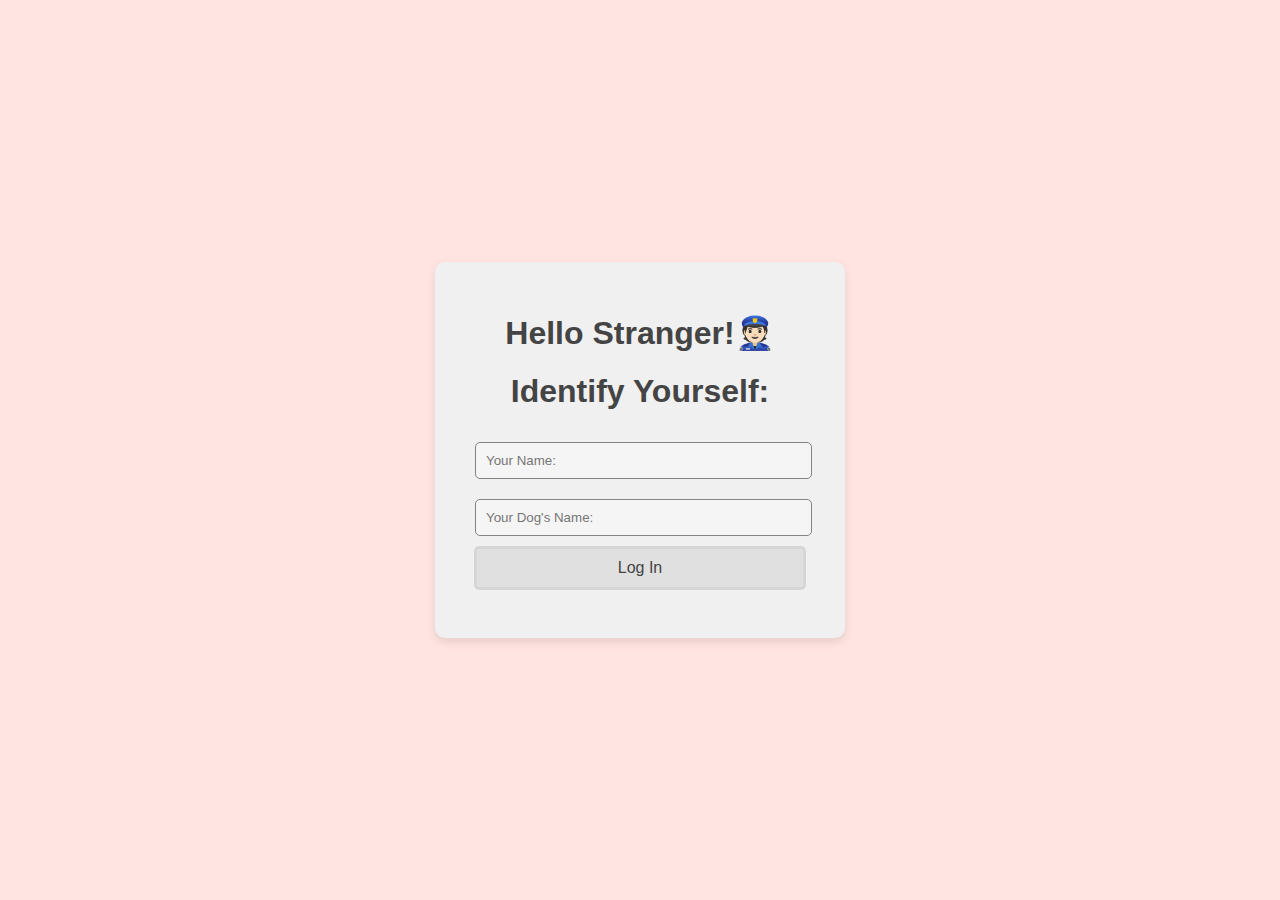
<file: index.html>
<!DOCTYPE html>
<html lang="en">
<head>
    <meta charset="UTF-8">
    <meta name="viewport" content="width=device-width, initial-scale=1.0">
    <title>Login 👮🏻 </title>
    <link rel="stylesheet" href="styles.css">
</head>
<body>
    <div class="container">
        <div class="login-box">
            <h1>Hello Stranger!👮🏻</h1>
           <h1>Identify Yourself:</h1>
            <input type="text" id="username" placeholder="Your Name:">
            <input type="text" id="password" placeholder="Your Dog's Name:">
            <button onclick="validateLogin()">Log In</button>
            <p id="loginMessage"></p>
        </div>
    </div>

    <script src="script.js"></script>
</body>
</html>
</file>
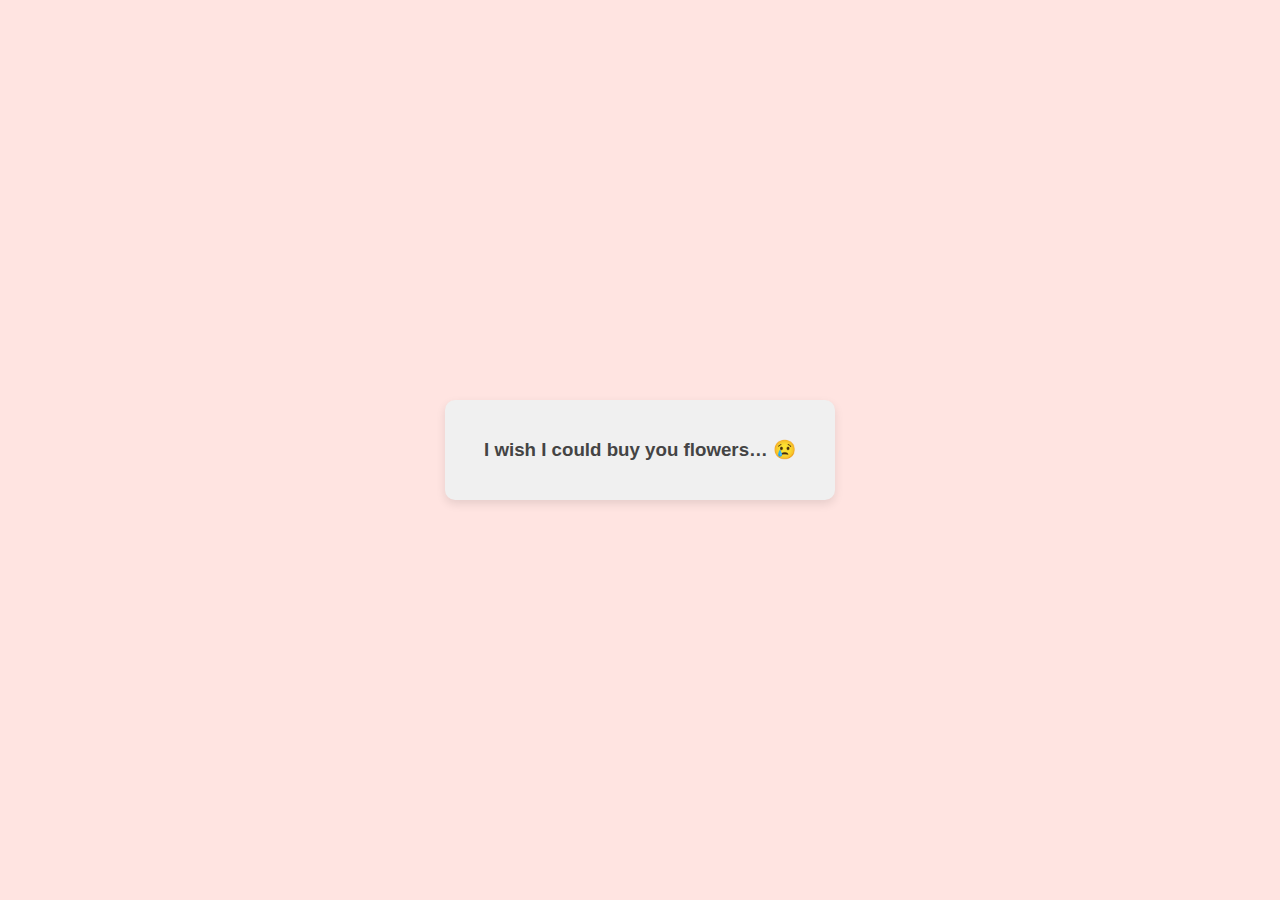
<file: flower.html>
<!DOCTYPE html>
<html lang="en">
<head>
    <meta charset="UTF-8">
    <meta name="viewport" content="width=device-width, initial-scale=1.0">
    <title>Happy Valentine's Day! 🤗</title>
    <link rel="stylesheet" href="styles.css">
    <style>
        .container {
            font-family: Arial, sans-serif;
            text-align: center;
            padding: 20px;
        }
        #pickupInfo {
            text-align: left;
            margin-top: 20px;
            padding-left: 20px;
        }
        #mapsButton {
            margin-top: 20px;
        }
    </style>
</head>
<body>
    <div class="container">
        <h3 id="message1">I wish I could buy you flowers… 😢</h3>
        <h3 id="message2" style="display: none;">Oh wait, I can! 😮💡</h3>
        
        <h3 id="message3" style="display: none;">Ready for a drive? 😎 🚗</h3>

        <div id="pickupInfo" style="display: none;">
            <p>📍 <strong>Location: Spring Garden Flower Shop</strong></p>
            <p>📅 <strong>Date:</strong> 14/02 - 2025</p>
            <p>⏰ <strong>Pickup Time:</strong> 2:00 PM</p>
            <p>📝 <strong>Instructions:</strong>  🐶</p>
        </div>

        <a id="mapsButton" href="https://maps.app.goo.gl/7ALPas94rdM9ft2c8" target="_blank" style="display: none; ">
            <button>Open in Maps</button>
        </a>

        <h4 id="closingMessage" style="display: none;">Hope you like them! 🤗 💐</h4>
    </div>

    <script>

    setTimeout(() => {
 
        document.getElementById("message2").style.display = "block";

        setTimeout(() => {

            document.getElementById("message3").style.display = "block";

            setTimeout(() => {
            
                document.getElementById("message1").style.display = "none";
                document.getElementById("message2").style.display = "none";
                
          
                document.getElementById("pickupInfo").style.display = "block";

                setTimeout(() => {
    
                    document.getElementById("mapsButton").style.display = "block";

                    setTimeout(() => {
          
                        document.getElementById("closingMessage").style.display = "block";
                    }, 3000); 
                }, 3000); 
            }, 3000); 
        }, 4000); 
    }, 3000); 
</script>
</body>
</html>
</file>
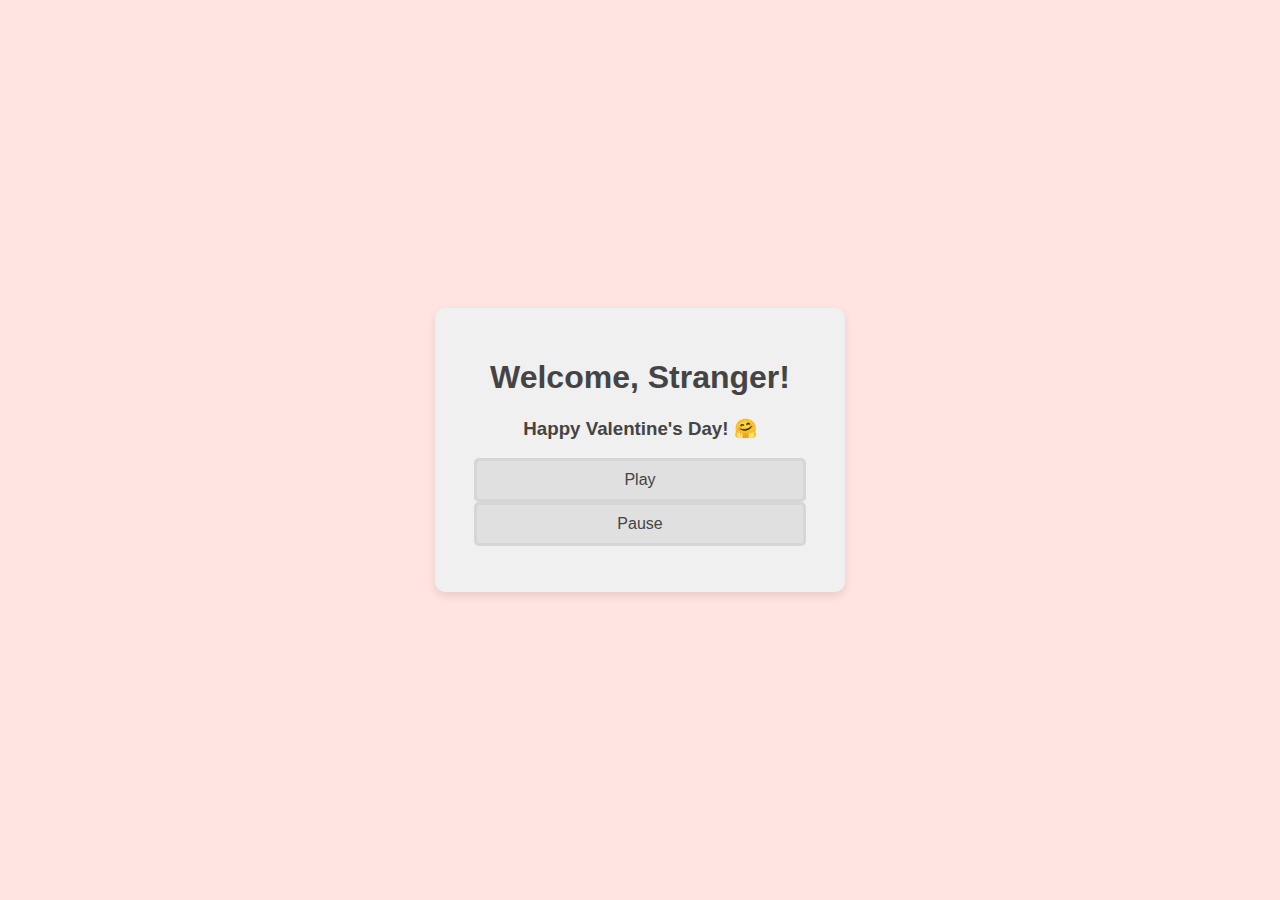
<file: welcome.html>
<!DOCTYPE html>
<html lang="en">
<head>
    <meta charset="UTF-8">
    <meta name="viewport" content="width=device-width, initial-scale=1.0">
    <title>Happy Valentine's Day! 🤗</title>
    <link rel="stylesheet" href="styles.css">
</head>
<body>
    <div class="container">
        <h1 id="welcomeText"></h1>
        <h3 id="valentineMessage">Happy Valentine's Day! 🤗</h3>
        

        <div id="musicSection">
            <button id="playButton" onclick="playMusic()">Play</button>
            <button id="stopButton" onclick="stopMusic()">Pause</button>
            <audio id="song" src="song.mp3"></audio>
        </div>

        <div id="soundOnText" style="display:none;">
            <p>Sound On! 🎶 </p>
        </div>

        <div id="questionSection">
            <p id="ever">Ever wondered... </p>
            <p id="crazy">Why this crazy girl is so into you? 🙈</p>
           
            <button id="yesButton" onclick="handleYes()">Yes</button>
            <button id="noButton" onclick="handleNo()">No</button>
        </div>

        <p id="responseMessage"></p>

        <button id="whyILikeYouButton" onclick="showReason()" style="display: none;">Why I Like You</button>
        <p id="reasonDisplay"></p>

        <p id="finalMessage1"></p>
        <p id="finalMessage2"></p>
        <button id="guessWhatButton" style="display: none;" onclick="redirect()">Guess What?</button>
    </div>

    <script src="script.js"></script>
</body>
</html>
</file>
<file: styles.css>
body, html {
    margin: 0;
    padding: 0;
    font-family: Arial, sans-serif;
    height: 100%;
    background-color: #ffe4e1; 
    display: flex;
    justify-content: center;
    align-items: center;
}

.container {
    text-align: center;
    background-color: #f0f0f0; 
    padding: 30px;
    border-radius: 10px;
    box-shadow: 0 4px 10px rgba(0, 0, 0, 0.1);
    width: 350px;
}


h1, p {
    font-family: Arial, sans-serif;
    color: #444; 
    font-weight: bold;
}

h1, h2, h3, h4, p {
    font-family: Arial, sans-serif;
    color: #444; 
    font-weight: bold;
}

input {
    width: 90%;
    padding: 10px;
    margin: 10px;
    border-radius: 5px;
    border: 1px solid #848282;
    background-color: #f5f5f5; 
    color: #555;
}

button {
    width: 95%;
    padding: 10px;
    background-color: #e0e0e0; 
    color: #444; 
    border: 3px solid #d6d6d6;
    border-radius: 5px;
    font-size: 16px;
    cursor: pointer;
    transition: background-color 0.3s ease;
}

button:hover {
    background-color: #d6d6d6;
}

#mapsButton button {
    width: 95%;
    padding: 10px;
    background-color: #e0e0e0;
    color: #444; 
    border: 3px solid #d6d6d6;
    border-radius: 5px;
    font-size: 16px;
    cursor: pointer;
    transition: background-color 0.3s ease, border 0.3s ease;
}

#mapsButton button:hover {
    background-color: #d6d6d6; 
    border-color: #b0b0b0; 
}

#loginMessage {
    font-size: 18px;
    font-weight: bold;
    margin-top: 10px;
}

.red {
    color: red;
}

.green {
    color: green;
}
</file>
